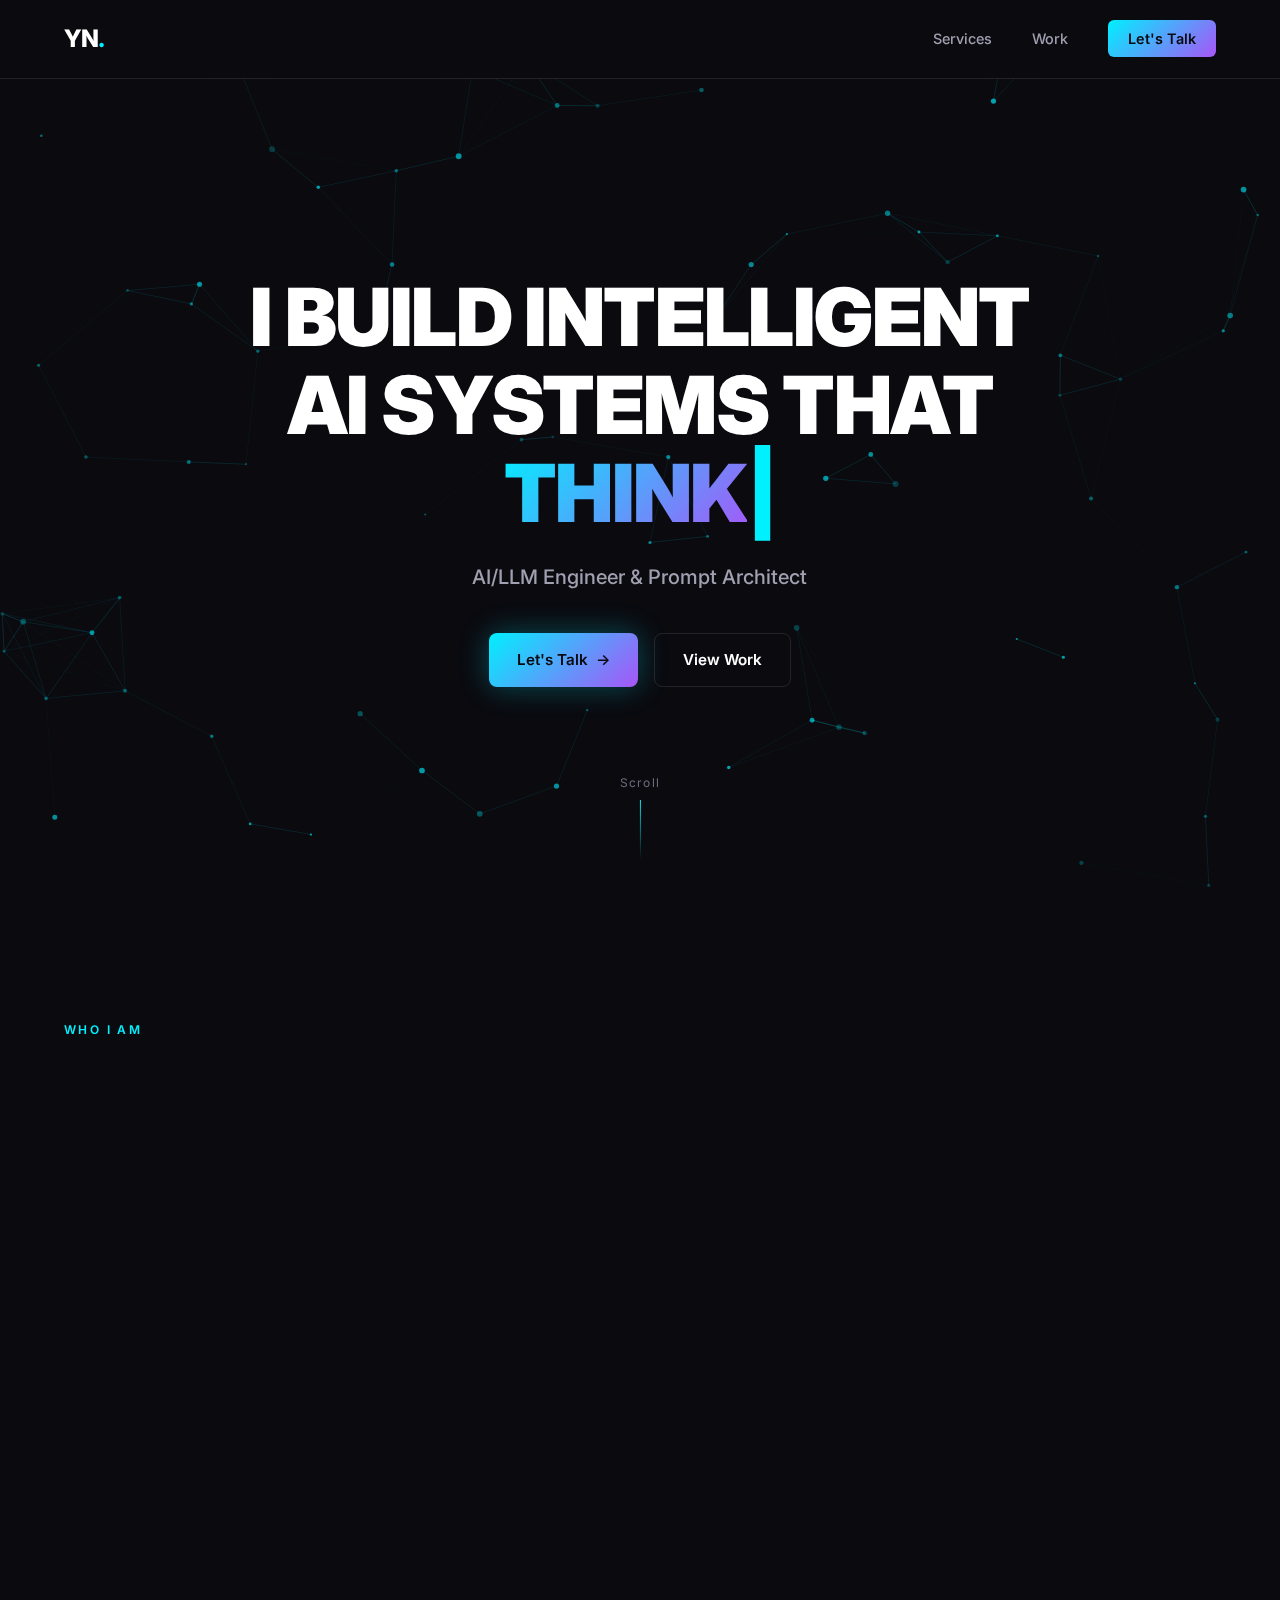
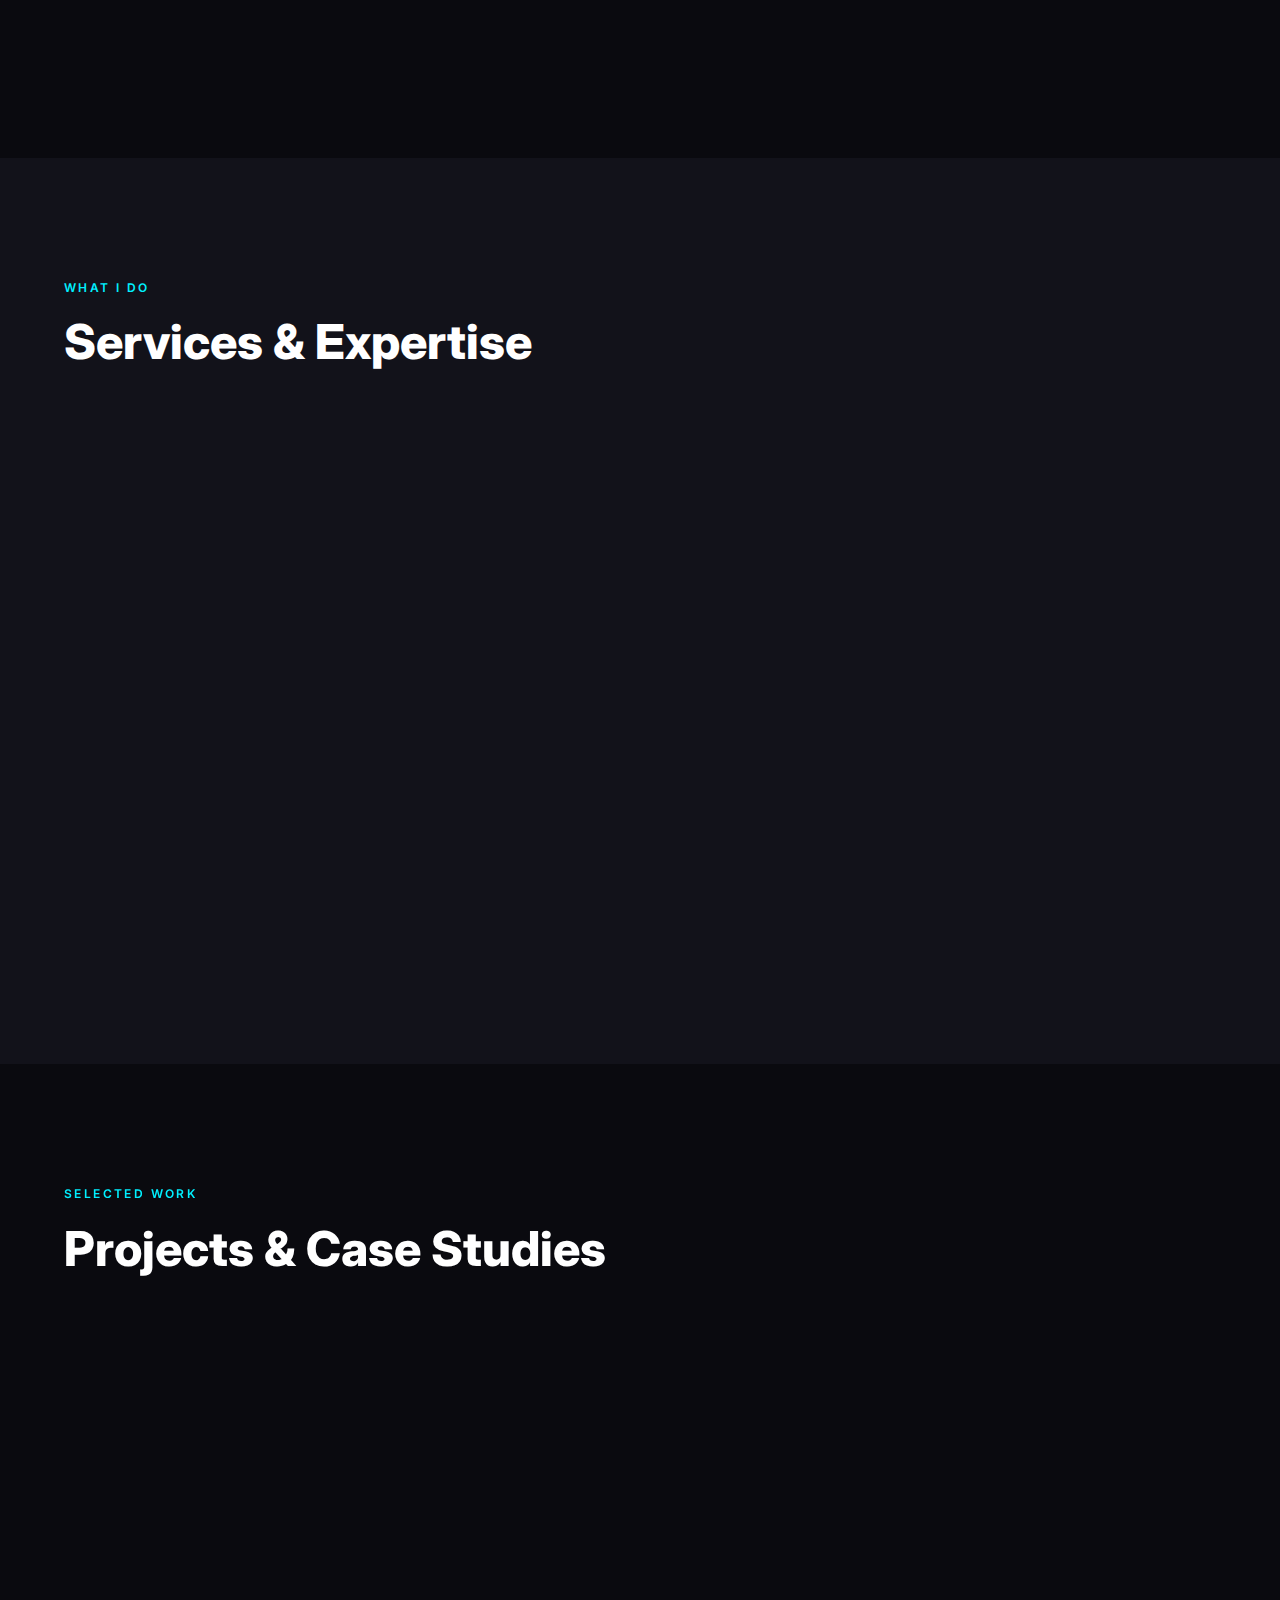
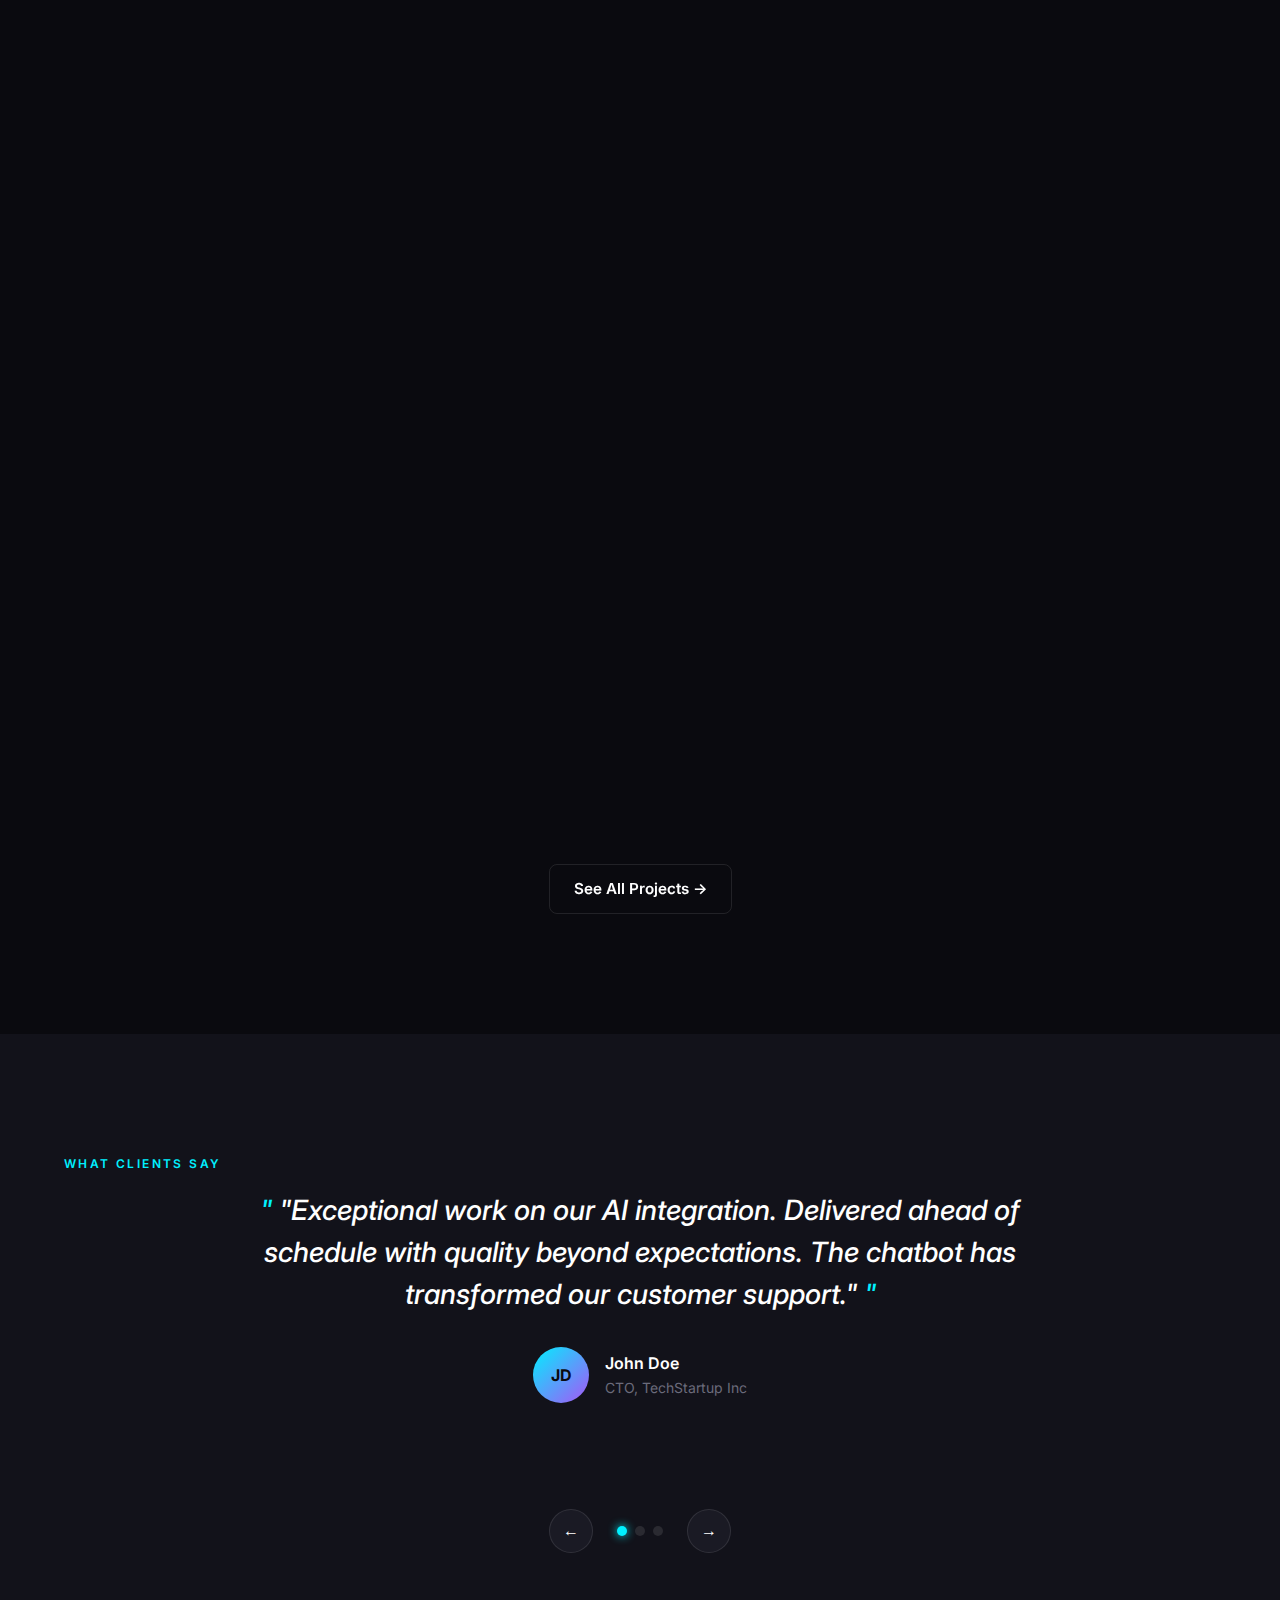
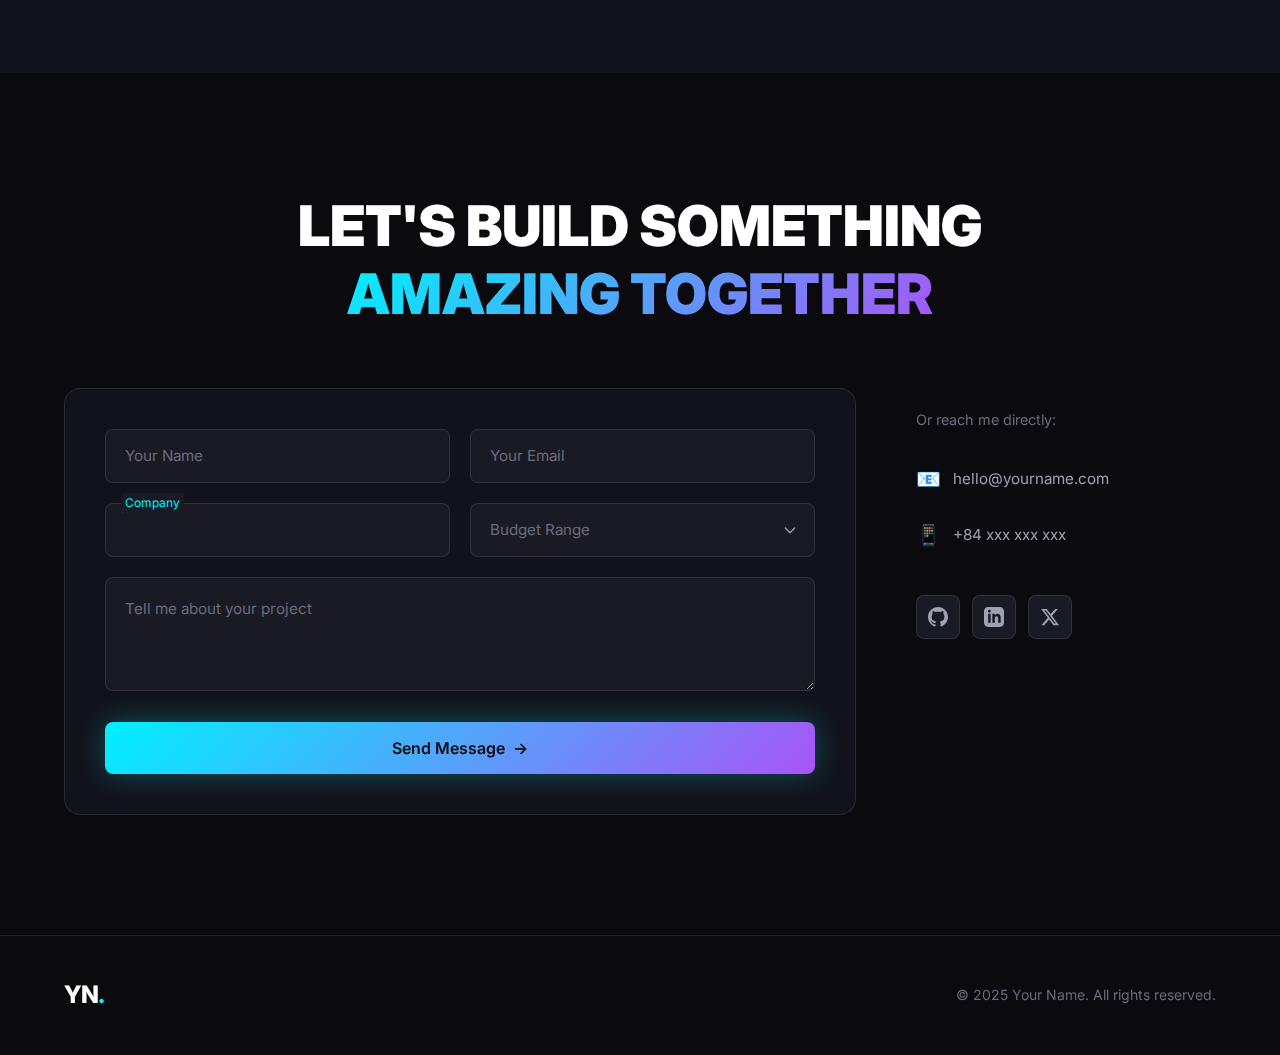
<file: docs/landing-page/index.html>
<!DOCTYPE html>
<html lang="en">
<head>
    <meta charset="UTF-8">
    <meta name="viewport" content="width=device-width, initial-scale=1.0">
    <title>Your Name | AI/LLM Engineer & Prompt Architect</title>
    <link rel="stylesheet" href="styles.css">
    <link rel="preconnect" href="https://fonts.googleapis.com">
    <link rel="preconnect" href="https://fonts.gstatic.com" crossorigin>
    <link href="https://fonts.googleapis.com/css2?family=Inter:wght@400;500;600;700;800;900&display=swap" rel="stylesheet">
</head>
<body>
    <!-- Particle Background -->
    <canvas id="particles"></canvas>

    <!-- Navigation -->
    <nav class="navbar">
        <div class="nav-container">
            <a href="#" class="logo">YN<span class="logo-dot">.</span></a>
            <ul class="nav-links">
                <li><a href="#services">Services</a></li>
                <li><a href="#work">Work</a></li>
                <li><a href="#contact" class="nav-cta">Let's Talk</a></li>
            </ul>
            <button class="mobile-menu-btn" aria-label="Menu">
                <span></span>
                <span></span>
                <span></span>
            </button>
        </div>
    </nav>

    <!-- Hero Section -->
    <section class="hero" id="hero">
        <div class="hero-content">
            <h1 class="hero-title">
                I BUILD INTELLIGENT<br>
                AI SYSTEMS THAT<br>
                <span class="typing-text"></span><span class="cursor">|</span>
            </h1>
            <p class="hero-subtitle">AI/LLM Engineer & Prompt Architect</p>
            <div class="hero-ctas">
                <a href="#contact" class="btn btn-primary">Let's Talk <span class="arrow">→</span></a>
                <a href="#work" class="btn btn-secondary">View Work</a>
            </div>
        </div>
        <div class="hero-scroll">
            <span>Scroll</span>
            <div class="scroll-line"></div>
        </div>
    </section>

    <!-- About Section -->
    <section class="about" id="about">
        <div class="container">
            <div class="section-label">WHO I AM</div>
            <div class="about-grid">
                <div class="about-image">
                    <div class="image-placeholder">
                        <span>YOUR PHOTO</span>
                    </div>
                    <div class="image-glow"></div>
                </div>
                <div class="about-content">
                    <h2 class="about-title">I help businesses turn ideas into <span class="gradient-text">real AI products</span></h2>
                    <p class="about-text">
                        With deep expertise in LLMs, prompt engineering, and AI system architecture,
                        I partner with startups and enterprises to build intelligent solutions that
                        actually work in production.
                    </p>
                    <p class="about-text">
                        From concept to deployment, I handle the entire AI development lifecycle—so
                        you can focus on your business while I handle the complexity.
                    </p>
                </div>
            </div>
            <div class="stats-grid">
                <div class="stat-item">
                    <span class="stat-number" data-target="50">0</span>
                    <span class="stat-suffix">+</span>
                    <span class="stat-label">Projects Delivered</span>
                </div>
                <div class="stat-item">
                    <span class="stat-number" data-target="3">0</span>
                    <span class="stat-suffix">+</span>
                    <span class="stat-label">Years Experience</span>
                </div>
                <div class="stat-item">
                    <span class="stat-number" data-target="10">0</span>
                    <span class="stat-suffix">+</span>
                    <span class="stat-label">Happy Clients</span>
                </div>
            </div>
        </div>
    </section>

    <!-- Services Section -->
    <section class="services" id="services">
        <div class="container">
            <div class="section-label">WHAT I DO</div>
            <h2 class="section-title">Services & Expertise</h2>
            <div class="services-grid">
                <div class="service-card">
                    <div class="service-icon">
                        <svg viewBox="0 0 24 24" fill="none" stroke="currentColor" stroke-width="2">
                            <path d="M12 2a4 4 0 0 1 4 4c0 1.95-1.4 3.58-3.25 3.93L12 22l-.75-12.07A4.001 4.001 0 0 1 12 2z"/>
                            <circle cx="12" cy="6" r="1"/>
                        </svg>
                    </div>
                    <h3 class="service-title">LLM Integration</h3>
                    <p class="service-desc">Seamlessly integrate GPT-4, Claude, and other LLMs into your products with robust APIs and optimized performance.</p>
                </div>
                <div class="service-card">
                    <div class="service-icon">
                        <svg viewBox="0 0 24 24" fill="none" stroke="currentColor" stroke-width="2">
                            <path d="M13 2L3 14h9l-1 8 10-12h-9l1-8z"/>
                        </svg>
                    </div>
                    <h3 class="service-title">AI Agents</h3>
                    <p class="service-desc">Build autonomous agents that handle complex workflows, make decisions, and execute multi-step tasks.</p>
                </div>
                <div class="service-card">
                    <div class="service-icon">
                        <svg viewBox="0 0 24 24" fill="none" stroke="currentColor" stroke-width="2">
                            <path d="M14.7 6.3a1 1 0 0 0 0 1.4l1.6 1.6a1 1 0 0 0 1.4 0l3.77-3.77a6 6 0 0 1-7.94 7.94l-6.91 6.91a2.12 2.12 0 0 1-3-3l6.91-6.91a6 6 0 0 1 7.94-7.94l-3.76 3.76z"/>
                        </svg>
                    </div>
                    <h3 class="service-title">Prompt Engineering</h3>
                    <p class="service-desc">Design and optimize production-grade prompts that deliver consistent, high-quality outputs at scale.</p>
                </div>
                <div class="service-card">
                    <div class="service-icon">
                        <svg viewBox="0 0 24 24" fill="none" stroke="currentColor" stroke-width="2">
                            <path d="M21 16V8a2 2 0 0 0-1-1.73l-7-4a2 2 0 0 0-2 0l-7 4A2 2 0 0 0 3 8v8a2 2 0 0 0 1 1.73l7 4a2 2 0 0 0 2 0l7-4A2 2 0 0 0 21 16z"/>
                            <polyline points="3.27 6.96 12 12.01 20.73 6.96"/>
                            <line x1="12" y1="22.08" x2="12" y2="12"/>
                        </svg>
                    </div>
                    <h3 class="service-title">RAG Systems</h3>
                    <p class="service-desc">Build retrieval-augmented generation systems that ground AI responses in your proprietary data.</p>
                </div>
                <div class="service-card">
                    <div class="service-icon">
                        <svg viewBox="0 0 24 24" fill="none" stroke="currentColor" stroke-width="2">
                            <circle cx="12" cy="12" r="3"/>
                            <path d="M19.4 15a1.65 1.65 0 0 0 .33 1.82l.06.06a2 2 0 0 1 0 2.83 2 2 0 0 1-2.83 0l-.06-.06a1.65 1.65 0 0 0-1.82-.33 1.65 1.65 0 0 0-1 1.51V21a2 2 0 0 1-2 2 2 2 0 0 1-2-2v-.09A1.65 1.65 0 0 0 9 19.4a1.65 1.65 0 0 0-1.82.33l-.06.06a2 2 0 0 1-2.83 0 2 2 0 0 1 0-2.83l.06-.06a1.65 1.65 0 0 0 .33-1.82 1.65 1.65 0 0 0-1.51-1H3a2 2 0 0 1-2-2 2 2 0 0 1 2-2h.09A1.65 1.65 0 0 0 4.6 9a1.65 1.65 0 0 0-.33-1.82l-.06-.06a2 2 0 0 1 0-2.83 2 2 0 0 1 2.83 0l.06.06a1.65 1.65 0 0 0 1.82.33H9a1.65 1.65 0 0 0 1-1.51V3a2 2 0 0 1 2-2 2 2 0 0 1 2 2v.09a1.65 1.65 0 0 0 1 1.51 1.65 1.65 0 0 0 1.82-.33l.06-.06a2 2 0 0 1 2.83 0 2 2 0 0 1 0 2.83l-.06.06a1.65 1.65 0 0 0-.33 1.82V9a1.65 1.65 0 0 0 1.51 1H21a2 2 0 0 1 2 2 2 2 0 0 1-2 2h-.09a1.65 1.65 0 0 0-1.51 1z"/>
                        </svg>
                    </div>
                    <h3 class="service-title">Fine-tuning</h3>
                    <p class="service-desc">Custom model fine-tuning to achieve domain-specific performance that generic models can't match.</p>
                </div>
                <div class="service-card">
                    <div class="service-icon">
                        <svg viewBox="0 0 24 24" fill="none" stroke="currentColor" stroke-width="2">
                            <path d="M2 3h6a4 4 0 0 1 4 4v14a3 3 0 0 0-3-3H2z"/>
                            <path d="M22 3h-6a4 4 0 0 0-4 4v14a3 3 0 0 1 3-3h7z"/>
                        </svg>
                    </div>
                    <h3 class="service-title">AI Consulting</h3>
                    <p class="service-desc">Strategic guidance on AI adoption, architecture decisions, and building your internal AI capabilities.</p>
                </div>
            </div>
        </div>
    </section>

    <!-- Portfolio Section -->
    <section class="portfolio" id="work">
        <div class="container">
            <div class="section-label">SELECTED WORK</div>
            <h2 class="section-title">Projects & Case Studies</h2>
            <div class="portfolio-grid">
                <div class="portfolio-card">
                    <div class="portfolio-image">
                        <div class="portfolio-placeholder">Project 1</div>
                        <div class="portfolio-overlay">
                            <span class="view-project">View Case Study →</span>
                        </div>
                    </div>
                    <div class="portfolio-info">
                        <h3 class="portfolio-title">AI Chatbot for E-commerce</h3>
                        <p class="portfolio-desc">Intelligent customer support agent handling 10K+ queries/day with 95% resolution rate.</p>
                        <div class="portfolio-tags">
                            <span>GPT-4</span>
                            <span>Python</span>
                            <span>FastAPI</span>
                        </div>
                    </div>
                </div>
                <div class="portfolio-card">
                    <div class="portfolio-image">
                        <div class="portfolio-placeholder">Project 2</div>
                        <div class="portfolio-overlay">
                            <span class="view-project">View Case Study →</span>
                        </div>
                    </div>
                    <div class="portfolio-info">
                        <h3 class="portfolio-title">Document RAG System</h3>
                        <p class="portfolio-desc">Enterprise knowledge base with semantic search across 100K+ documents.</p>
                        <div class="portfolio-tags">
                            <span>LangChain</span>
                            <span>Pinecone</span>
                            <span>AWS</span>
                        </div>
                    </div>
                </div>
                <div class="portfolio-card">
                    <div class="portfolio-image">
                        <div class="portfolio-placeholder">Project 3</div>
                        <div class="portfolio-overlay">
                            <span class="view-project">View Case Study →</span>
                        </div>
                    </div>
                    <div class="portfolio-info">
                        <h3 class="portfolio-title">Multi-Agent Workflow</h3>
                        <p class="portfolio-desc">Autonomous research assistant that gathers, analyzes, and summarizes market data.</p>
                        <div class="portfolio-tags">
                            <span>Claude</span>
                            <span>AutoGen</span>
                            <span>Python</span>
                        </div>
                    </div>
                </div>
                <div class="portfolio-card">
                    <div class="portfolio-image">
                        <div class="portfolio-placeholder">Project 4</div>
                        <div class="portfolio-overlay">
                            <span class="view-project">View Case Study →</span>
                        </div>
                    </div>
                    <div class="portfolio-info">
                        <h3 class="portfolio-title">Custom LLM Fine-tuning</h3>
                        <p class="portfolio-desc">Domain-specific model achieving 40% improvement over base GPT-4 for legal document analysis.</p>
                        <div class="portfolio-tags">
                            <span>Fine-tuning</span>
                            <span>OpenAI</span>
                            <span>Legal AI</span>
                        </div>
                    </div>
                </div>
            </div>
            <div class="portfolio-cta">
                <a href="#" class="btn btn-outline">See All Projects →</a>
            </div>
        </div>
    </section>

    <!-- Testimonials Section -->
    <section class="testimonials" id="testimonials">
        <div class="container">
            <div class="section-label">WHAT CLIENTS SAY</div>
            <div class="testimonial-slider">
                <div class="testimonial-track">
                    <div class="testimonial-slide active">
                        <blockquote class="testimonial-quote">
                            "Exceptional work on our AI integration. Delivered ahead of schedule with quality beyond expectations. The chatbot has transformed our customer support."
                        </blockquote>
                        <div class="testimonial-author">
                            <div class="author-avatar">JD</div>
                            <div class="author-info">
                                <span class="author-name">John Doe</span>
                                <span class="author-title">CTO, TechStartup Inc</span>
                            </div>
                        </div>
                    </div>
                    <div class="testimonial-slide">
                        <blockquote class="testimonial-quote">
                            "Deep expertise in prompt engineering that dramatically improved our AI outputs. ROI was visible within the first month."
                        </blockquote>
                        <div class="testimonial-author">
                            <div class="author-avatar">SK</div>
                            <div class="author-info">
                                <span class="author-name">Sarah Kim</span>
                                <span class="author-title">Product Lead, AI Ventures</span>
                            </div>
                        </div>
                    </div>
                    <div class="testimonial-slide">
                        <blockquote class="testimonial-quote">
                            "Turned our vague AI ideas into a production-ready system. Professional, communicative, and technically excellent."
                        </blockquote>
                        <div class="testimonial-author">
                            <div class="author-avatar">MR</div>
                            <div class="author-info">
                                <span class="author-name">Mike Roberts</span>
                                <span class="author-title">Founder, DataFlow</span>
                            </div>
                        </div>
                    </div>
                </div>
                <div class="testimonial-nav">
                    <button class="nav-arrow prev" aria-label="Previous">←</button>
                    <div class="testimonial-dots">
                        <button class="dot active" data-index="0" aria-label="Slide 1"></button>
                        <button class="dot" data-index="1" aria-label="Slide 2"></button>
                        <button class="dot" data-index="2" aria-label="Slide 3"></button>
                    </div>
                    <button class="nav-arrow next" aria-label="Next">→</button>
                </div>
            </div>
        </div>
    </section>

    <!-- Contact Section -->
    <section class="contact" id="contact">
        <div class="container">
            <div class="contact-header">
                <h2 class="contact-title">
                    LET'S BUILD SOMETHING<br>
                    <span class="gradient-text">AMAZING TOGETHER</span>
                </h2>
            </div>
            <div class="contact-grid">
                <form class="contact-form" id="contactForm">
                    <div class="form-row">
                        <div class="form-group">
                            <input type="text" id="name" name="name" required>
                            <label for="name">Your Name</label>
                        </div>
                        <div class="form-group">
                            <input type="email" id="email" name="email" required>
                            <label for="email">Your Email</label>
                        </div>
                    </div>
                    <div class="form-row">
                        <div class="form-group">
                            <input type="text" id="company" name="company">
                            <label for="company">Company</label>
                        </div>
                        <div class="form-group">
                            <select id="budget" name="budget" required>
                                <option value="" disabled selected></option>
                                <option value="<5k">Less than $5,000</option>
                                <option value="5k-10k">$5,000 - $10,000</option>
                                <option value="10k-25k">$10,000 - $25,000</option>
                                <option value=">25k">$25,000+</option>
                            </select>
                            <label for="budget">Budget Range</label>
                        </div>
                    </div>
                    <div class="form-group full-width">
                        <textarea id="message" name="message" rows="4" required></textarea>
                        <label for="message">Tell me about your project</label>
                    </div>
                    <button type="submit" class="btn btn-primary btn-submit">
                        <span>Send Message</span>
                        <span class="arrow">→</span>
                    </button>
                </form>
                <div class="contact-info">
                    <p class="contact-direct">Or reach me directly:</p>
                    <a href="mailto:hello@yourname.com" class="contact-link">
                        <span class="contact-icon">📧</span>
                        hello@yourname.com
                    </a>
                    <a href="tel:+84xxxxxxxxx" class="contact-link">
                        <span class="contact-icon">📱</span>
                        +84 xxx xxx xxx
                    </a>
                    <div class="social-links">
                        <a href="#" class="social-link" aria-label="GitHub">
                            <svg viewBox="0 0 24 24" fill="currentColor"><path d="M12 0c-6.626 0-12 5.373-12 12 0 5.302 3.438 9.8 8.207 11.387.599.111.793-.261.793-.577v-2.234c-3.338.726-4.033-1.416-4.033-1.416-.546-1.387-1.333-1.756-1.333-1.756-1.089-.745.083-.729.083-.729 1.205.084 1.839 1.237 1.839 1.237 1.07 1.834 2.807 1.304 3.492.997.107-.775.418-1.305.762-1.604-2.665-.305-5.467-1.334-5.467-5.931 0-1.311.469-2.381 1.236-3.221-.124-.303-.535-1.524.117-3.176 0 0 1.008-.322 3.301 1.23.957-.266 1.983-.399 3.003-.404 1.02.005 2.047.138 3.006.404 2.291-1.552 3.297-1.23 3.297-1.23.653 1.653.242 2.874.118 3.176.77.84 1.235 1.911 1.235 3.221 0 4.609-2.807 5.624-5.479 5.921.43.372.823 1.102.823 2.222v3.293c0 .319.192.694.801.576 4.765-1.589 8.199-6.086 8.199-11.386 0-6.627-5.373-12-12-12z"/></svg>
                        </a>
                        <a href="#" class="social-link" aria-label="LinkedIn">
                            <svg viewBox="0 0 24 24" fill="currentColor"><path d="M19 0h-14c-2.761 0-5 2.239-5 5v14c0 2.761 2.239 5 5 5h14c2.762 0 5-2.239 5-5v-14c0-2.761-2.238-5-5-5zm-11 19h-3v-11h3v11zm-1.5-12.268c-.966 0-1.75-.79-1.75-1.764s.784-1.764 1.75-1.764 1.75.79 1.75 1.764-.783 1.764-1.75 1.764zm13.5 12.268h-3v-5.604c0-3.368-4-3.113-4 0v5.604h-3v-11h3v1.765c1.396-2.586 7-2.777 7 2.476v6.759z"/></svg>
                        </a>
                        <a href="#" class="social-link" aria-label="Twitter">
                            <svg viewBox="0 0 24 24" fill="currentColor"><path d="M18.244 2.25h3.308l-7.227 8.26 8.502 11.24H16.17l-5.214-6.817L4.99 21.75H1.68l7.73-8.835L1.254 2.25H8.08l4.713 6.231zm-1.161 17.52h1.833L7.084 4.126H5.117z"/></svg>
                        </a>
                    </div>
                </div>
            </div>
        </div>
    </section>

    <!-- Footer -->
    <footer class="footer">
        <div class="container">
            <div class="footer-content">
                <a href="#" class="logo">YN<span class="logo-dot">.</span></a>
                <p class="copyright">© 2025 Your Name. All rights reserved.</p>
            </div>
        </div>
    </footer>

    <script src="script.js"></script>
</body>
</html>
</file>
<file: docs/landing-page/styles.css>
/* ===== CSS Variables ===== */
:root {
    --bg-primary: #0a0a0f;
    --bg-secondary: #12121a;
    --bg-card: #1a1a24;
    --text-primary: #ffffff;
    --text-secondary: #a0a0b0;
    --text-muted: #6b6b7b;
    --accent-cyan: #00f0ff;
    --accent-purple: #a855f7;
    --accent-pink: #ec4899;
    --gradient-primary: linear-gradient(135deg, var(--accent-cyan), var(--accent-purple));
    --gradient-glow: linear-gradient(135deg, rgba(0, 240, 255, 0.4), rgba(168, 85, 247, 0.4));
    --border-color: rgba(255, 255, 255, 0.1);
    --font-main: 'Inter', -apple-system, BlinkMacSystemFont, sans-serif;
    --transition-fast: 0.2s ease;
    --transition-medium: 0.3s ease;
    --transition-slow: 0.5s ease;
}

/* ===== Reset & Base ===== */
*, *::before, *::after {
    margin: 0;
    padding: 0;
    box-sizing: border-box;
}

html {
    scroll-behavior: smooth;
    font-size: 16px;
}

body {
    font-family: var(--font-main);
    background-color: var(--bg-primary);
    color: var(--text-primary);
    line-height: 1.6;
    overflow-x: hidden;
}

a {
    text-decoration: none;
    color: inherit;
    transition: color var(--transition-fast);
}

ul {
    list-style: none;
}

img {
    max-width: 100%;
    height: auto;
}

/* ===== Utility Classes ===== */
.container {
    max-width: 1200px;
    margin: 0 auto;
    padding: 0 24px;
}

.gradient-text {
    background: var(--gradient-primary);
    -webkit-background-clip: text;
    -webkit-text-fill-color: transparent;
    background-clip: text;
}

.section-label {
    font-size: 0.75rem;
    font-weight: 600;
    letter-spacing: 0.2em;
    color: var(--accent-cyan);
    margin-bottom: 16px;
    text-transform: uppercase;
}

.section-title {
    font-size: clamp(2rem, 5vw, 3rem);
    font-weight: 800;
    margin-bottom: 48px;
    line-height: 1.2;
}

/* ===== Buttons ===== */
.btn {
    display: inline-flex;
    align-items: center;
    gap: 8px;
    padding: 14px 28px;
    font-size: 0.95rem;
    font-weight: 600;
    border-radius: 8px;
    cursor: pointer;
    transition: all var(--transition-medium);
    border: none;
    font-family: inherit;
}

.btn-primary {
    background: var(--gradient-primary);
    color: var(--bg-primary);
    box-shadow: 0 0 30px rgba(0, 240, 255, 0.3);
}

.btn-primary:hover {
    box-shadow: 0 0 50px rgba(0, 240, 255, 0.5);
    transform: translateY(-2px);
}

.btn-secondary {
    background: transparent;
    color: var(--text-primary);
    border: 1px solid var(--border-color);
}

.btn-secondary:hover {
    border-color: var(--accent-cyan);
    color: var(--accent-cyan);
}

.btn-outline {
    background: transparent;
    color: var(--text-primary);
    border: 1px solid var(--border-color);
    padding: 12px 24px;
}

.btn-outline:hover {
    border-color: var(--accent-cyan);
    color: var(--accent-cyan);
    box-shadow: 0 0 20px rgba(0, 240, 255, 0.2);
}

.btn .arrow {
    transition: transform var(--transition-fast);
}

.btn:hover .arrow {
    transform: translateX(4px);
}

/* ===== Particle Background ===== */
#particles {
    position: fixed;
    top: 0;
    left: 0;
    width: 100%;
    height: 100%;
    pointer-events: none;
    z-index: 0;
}

/* ===== Navigation ===== */
.navbar {
    position: fixed;
    top: 0;
    left: 0;
    right: 0;
    z-index: 1000;
    padding: 20px 0;
    background: rgba(10, 10, 15, 0.8);
    backdrop-filter: blur(20px);
    border-bottom: 1px solid var(--border-color);
}

.nav-container {
    max-width: 1200px;
    margin: 0 auto;
    padding: 0 24px;
    display: flex;
    justify-content: space-between;
    align-items: center;
}

.logo {
    font-size: 1.5rem;
    font-weight: 800;
    letter-spacing: -0.02em;
}

.logo-dot {
    color: var(--accent-cyan);
}

.nav-links {
    display: flex;
    align-items: center;
    gap: 40px;
}

.nav-links a {
    font-size: 0.9rem;
    font-weight: 500;
    color: var(--text-secondary);
    transition: color var(--transition-fast);
}

.nav-links a:hover {
    color: var(--text-primary);
}

.nav-cta {
    padding: 10px 20px;
    background: var(--gradient-primary);
    color: var(--bg-primary) !important;
    border-radius: 6px;
    font-weight: 600 !important;
}

.nav-cta:hover {
    box-shadow: 0 0 30px rgba(0, 240, 255, 0.4);
}

.mobile-menu-btn {
    display: none;
    flex-direction: column;
    gap: 5px;
    background: none;
    border: none;
    cursor: pointer;
    padding: 5px;
}

.mobile-menu-btn span {
    width: 24px;
    height: 2px;
    background: var(--text-primary);
    transition: all var(--transition-fast);
}

/* ===== Hero Section ===== */
.hero {
    min-height: 100vh;
    display: flex;
    flex-direction: column;
    justify-content: center;
    align-items: center;
    text-align: center;
    padding: 120px 24px 60px;
    position: relative;
}

.hero-content {
    position: relative;
    z-index: 1;
}

.hero-title {
    font-size: clamp(2.5rem, 8vw, 5rem);
    font-weight: 900;
    line-height: 1.1;
    letter-spacing: -0.02em;
    margin-bottom: 24px;
}

.typing-text {
    background: var(--gradient-primary);
    -webkit-background-clip: text;
    -webkit-text-fill-color: transparent;
    background-clip: text;
}

.cursor {
    color: var(--accent-cyan);
    animation: blink 1s infinite;
}

@keyframes blink {
    0%, 50% { opacity: 1; }
    51%, 100% { opacity: 0; }
}

.hero-subtitle {
    font-size: 1.25rem;
    color: var(--text-secondary);
    margin-bottom: 40px;
    font-weight: 500;
}

.hero-ctas {
    display: flex;
    gap: 16px;
    justify-content: center;
    flex-wrap: wrap;
}

.hero-scroll {
    position: absolute;
    bottom: 40px;
    left: 50%;
    transform: translateX(-50%);
    display: flex;
    flex-direction: column;
    align-items: center;
    gap: 8px;
    color: var(--text-muted);
    font-size: 0.75rem;
    letter-spacing: 0.1em;
}

.scroll-line {
    width: 1px;
    height: 60px;
    background: linear-gradient(to bottom, var(--accent-cyan), transparent);
    animation: scrollPulse 2s infinite;
}

@keyframes scrollPulse {
    0%, 100% { opacity: 0.3; height: 60px; }
    50% { opacity: 1; height: 80px; }
}

/* ===== About Section ===== */
.about {
    padding: 120px 0;
    position: relative;
    z-index: 1;
}

.about-grid {
    display: grid;
    grid-template-columns: 300px 1fr;
    gap: 60px;
    align-items: center;
    margin-bottom: 80px;
}

.about-image {
    position: relative;
}

.image-placeholder {
    width: 100%;
    aspect-ratio: 1;
    background: var(--bg-card);
    border-radius: 16px;
    display: flex;
    align-items: center;
    justify-content: center;
    font-size: 0.875rem;
    color: var(--text-muted);
    border: 1px solid var(--border-color);
}

.image-glow {
    position: absolute;
    inset: -20px;
    background: var(--gradient-glow);
    filter: blur(60px);
    opacity: 0.5;
    z-index: -1;
    border-radius: 50%;
}

.about-title {
    font-size: clamp(1.75rem, 4vw, 2.5rem);
    font-weight: 700;
    line-height: 1.3;
    margin-bottom: 24px;
}

.about-text {
    color: var(--text-secondary);
    font-size: 1.1rem;
    margin-bottom: 16px;
}

.stats-grid {
    display: grid;
    grid-template-columns: repeat(3, 1fr);
    gap: 40px;
    padding: 40px;
    background: var(--bg-secondary);
    border-radius: 16px;
    border: 1px solid var(--border-color);
}

.stat-item {
    text-align: center;
}

.stat-number {
    font-size: clamp(2.5rem, 5vw, 3.5rem);
    font-weight: 800;
    background: var(--gradient-primary);
    -webkit-background-clip: text;
    -webkit-text-fill-color: transparent;
    background-clip: text;
}

.stat-suffix {
    font-size: clamp(1.5rem, 3vw, 2rem);
    font-weight: 700;
    color: var(--accent-cyan);
}

.stat-label {
    display: block;
    margin-top: 8px;
    color: var(--text-secondary);
    font-size: 0.9rem;
}

/* ===== Services Section ===== */
.services {
    padding: 120px 0;
    background: var(--bg-secondary);
    position: relative;
    z-index: 1;
}

.services-grid {
    display: grid;
    grid-template-columns: repeat(3, 1fr);
    gap: 24px;
}

.service-card {
    padding: 32px;
    background: var(--bg-card);
    border-radius: 16px;
    border: 1px solid var(--border-color);
    transition: all var(--transition-medium);
    cursor: default;
}

.service-card:hover {
    transform: translateY(-8px);
    border-color: var(--accent-cyan);
    box-shadow: 0 20px 60px rgba(0, 240, 255, 0.15);
}

.service-icon {
    width: 48px;
    height: 48px;
    margin-bottom: 20px;
    color: var(--accent-cyan);
    transition: transform var(--transition-medium);
}

.service-card:hover .service-icon {
    transform: scale(1.1);
}

.service-icon svg {
    width: 100%;
    height: 100%;
}

.service-title {
    font-size: 1.25rem;
    font-weight: 700;
    margin-bottom: 12px;
}

.service-desc {
    color: var(--text-secondary);
    font-size: 0.95rem;
    line-height: 1.6;
}

/* ===== Portfolio Section ===== */
.portfolio {
    padding: 120px 0;
    position: relative;
    z-index: 1;
}

.portfolio-grid {
    display: grid;
    grid-template-columns: repeat(2, 1fr);
    gap: 32px;
    margin-bottom: 48px;
}

.portfolio-card {
    background: var(--bg-card);
    border-radius: 16px;
    overflow: hidden;
    border: 1px solid var(--border-color);
    transition: all var(--transition-medium);
}

.portfolio-card:hover {
    transform: translateY(-8px);
    box-shadow: 0 20px 60px rgba(0, 0, 0, 0.4);
}

.portfolio-image {
    position: relative;
    aspect-ratio: 16/10;
    overflow: hidden;
}

.portfolio-placeholder {
    width: 100%;
    height: 100%;
    background: linear-gradient(135deg, var(--bg-secondary), var(--bg-card));
    display: flex;
    align-items: center;
    justify-content: center;
    color: var(--text-muted);
    font-size: 0.875rem;
}

.portfolio-overlay {
    position: absolute;
    inset: 0;
    background: rgba(0, 240, 255, 0.1);
    backdrop-filter: blur(4px);
    display: flex;
    align-items: center;
    justify-content: center;
    opacity: 0;
    transition: opacity var(--transition-medium);
}

.portfolio-card:hover .portfolio-overlay {
    opacity: 1;
}

.view-project {
    padding: 12px 24px;
    background: var(--gradient-primary);
    color: var(--bg-primary);
    border-radius: 6px;
    font-weight: 600;
    font-size: 0.9rem;
}

.portfolio-info {
    padding: 24px;
}

.portfolio-title {
    font-size: 1.25rem;
    font-weight: 700;
    margin-bottom: 8px;
}

.portfolio-desc {
    color: var(--text-secondary);
    font-size: 0.9rem;
    margin-bottom: 16px;
}

.portfolio-tags {
    display: flex;
    flex-wrap: wrap;
    gap: 8px;
}

.portfolio-tags span {
    padding: 4px 12px;
    background: rgba(0, 240, 255, 0.1);
    color: var(--accent-cyan);
    border-radius: 4px;
    font-size: 0.8rem;
    font-weight: 500;
}

.portfolio-cta {
    text-align: center;
}

/* ===== Testimonials Section ===== */
.testimonials {
    padding: 120px 0;
    background: var(--bg-secondary);
    position: relative;
    z-index: 1;
}

.testimonial-slider {
    max-width: 800px;
    margin: 0 auto;
    text-align: center;
}

.testimonial-track {
    position: relative;
    min-height: 280px;
}

.testimonial-slide {
    position: absolute;
    width: 100%;
    opacity: 0;
    transform: translateX(50px);
    transition: all var(--transition-slow);
    pointer-events: none;
}

.testimonial-slide.active {
    opacity: 1;
    transform: translateX(0);
    pointer-events: auto;
}

.testimonial-quote {
    font-size: clamp(1.25rem, 3vw, 1.75rem);
    font-weight: 500;
    line-height: 1.5;
    font-style: italic;
    color: var(--text-primary);
    margin-bottom: 32px;
}

.testimonial-quote::before {
    content: '"';
    color: var(--accent-cyan);
}

.testimonial-quote::after {
    content: '"';
    color: var(--accent-cyan);
}

.testimonial-author {
    display: flex;
    align-items: center;
    justify-content: center;
    gap: 16px;
}

.author-avatar {
    width: 56px;
    height: 56px;
    background: var(--gradient-primary);
    border-radius: 50%;
    display: flex;
    align-items: center;
    justify-content: center;
    font-weight: 700;
    color: var(--bg-primary);
}

.author-info {
    text-align: left;
}

.author-name {
    display: block;
    font-weight: 600;
    font-size: 1rem;
}

.author-title {
    display: block;
    color: var(--text-muted);
    font-size: 0.875rem;
}

.testimonial-nav {
    display: flex;
    align-items: center;
    justify-content: center;
    gap: 24px;
    margin-top: 40px;
}

.nav-arrow {
    width: 44px;
    height: 44px;
    background: var(--bg-card);
    border: 1px solid var(--border-color);
    border-radius: 50%;
    color: var(--text-primary);
    cursor: pointer;
    transition: all var(--transition-fast);
    font-size: 1rem;
}

.nav-arrow:hover {
    border-color: var(--accent-cyan);
    color: var(--accent-cyan);
}

.testimonial-dots {
    display: flex;
    gap: 8px;
}

.dot {
    width: 10px;
    height: 10px;
    background: var(--border-color);
    border: none;
    border-radius: 50%;
    cursor: pointer;
    transition: all var(--transition-fast);
}

.dot.active,
.dot:hover {
    background: var(--accent-cyan);
    box-shadow: 0 0 10px var(--accent-cyan);
}

/* ===== Contact Section ===== */
.contact {
    padding: 120px 0;
    position: relative;
    z-index: 1;
}

.contact-header {
    text-align: center;
    margin-bottom: 60px;
}

.contact-title {
    font-size: clamp(2rem, 6vw, 3.5rem);
    font-weight: 900;
    line-height: 1.2;
}

.contact-grid {
    display: grid;
    grid-template-columns: 1fr 300px;
    gap: 60px;
    align-items: start;
}

.contact-form {
    background: var(--bg-secondary);
    padding: 40px;
    border-radius: 16px;
    border: 1px solid var(--border-color);
}

.form-row {
    display: grid;
    grid-template-columns: 1fr 1fr;
    gap: 20px;
    margin-bottom: 20px;
}

.form-group {
    position: relative;
}

.form-group.full-width {
    grid-column: 1 / -1;
    margin-bottom: 24px;
}

.form-group input,
.form-group select,
.form-group textarea {
    width: 100%;
    padding: 16px;
    background: var(--bg-card);
    border: 1px solid var(--border-color);
    border-radius: 8px;
    color: var(--text-primary);
    font-family: inherit;
    font-size: 1rem;
    transition: all var(--transition-fast);
}

.form-group input:focus,
.form-group select:focus,
.form-group textarea:focus {
    outline: none;
    border-color: var(--accent-cyan);
    box-shadow: 0 0 20px rgba(0, 240, 255, 0.1);
}

.form-group label {
    position: absolute;
    left: 16px;
    top: 50%;
    transform: translateY(-50%);
    color: var(--text-muted);
    font-size: 0.95rem;
    pointer-events: none;
    transition: all var(--transition-fast);
    background: var(--bg-card);
    padding: 0 4px;
}

.form-group textarea ~ label {
    top: 20px;
    transform: none;
}

.form-group input:focus ~ label,
.form-group input:valid ~ label,
.form-group select:focus ~ label,
.form-group select:valid ~ label,
.form-group textarea:focus ~ label,
.form-group textarea:valid ~ label {
    top: 0;
    font-size: 0.75rem;
    color: var(--accent-cyan);
}

.form-group select {
    cursor: pointer;
    appearance: none;
    background-image: url("data:image/svg+xml,%3Csvg xmlns='http://www.w3.org/2000/svg' fill='none' viewBox='0 0 24 24' stroke='%23a0a0b0'%3E%3Cpath stroke-linecap='round' stroke-linejoin='round' stroke-width='2' d='M19 9l-7 7-7-7'%3E%3C/path%3E%3C/svg%3E");
    background-repeat: no-repeat;
    background-position: right 16px center;
    background-size: 16px;
}

.btn-submit {
    width: 100%;
    justify-content: center;
    padding: 16px 32px;
    font-size: 1rem;
}

.contact-info {
    padding-top: 20px;
}

.contact-direct {
    color: var(--text-muted);
    font-size: 0.9rem;
    margin-bottom: 20px;
}

.contact-link {
    display: flex;
    align-items: center;
    gap: 12px;
    padding: 12px 0;
    color: var(--text-secondary);
    font-size: 0.95rem;
    transition: color var(--transition-fast);
}

.contact-link:hover {
    color: var(--accent-cyan);
}

.contact-icon {
    font-size: 1.25rem;
}

.social-links {
    display: flex;
    gap: 12px;
    margin-top: 32px;
}

.social-link {
    width: 44px;
    height: 44px;
    background: var(--bg-card);
    border: 1px solid var(--border-color);
    border-radius: 8px;
    display: flex;
    align-items: center;
    justify-content: center;
    transition: all var(--transition-fast);
}

.social-link:hover {
    border-color: var(--accent-cyan);
    box-shadow: 0 0 20px rgba(0, 240, 255, 0.2);
}

.social-link svg {
    width: 20px;
    height: 20px;
    fill: var(--text-secondary);
    transition: fill var(--transition-fast);
}

.social-link:hover svg {
    fill: var(--accent-cyan);
}

/* ===== Footer ===== */
.footer {
    padding: 40px 0;
    border-top: 1px solid var(--border-color);
    position: relative;
    z-index: 1;
}

.footer-content {
    display: flex;
    justify-content: space-between;
    align-items: center;
}

.copyright {
    color: var(--text-muted);
    font-size: 0.875rem;
}

/* ===== Responsive Design ===== */
@media (max-width: 1024px) {
    .services-grid {
        grid-template-columns: repeat(2, 1fr);
    }

    .about-grid {
        grid-template-columns: 1fr;
        gap: 40px;
    }

    .about-image {
        max-width: 280px;
        margin: 0 auto;
    }

    .contact-grid {
        grid-template-columns: 1fr;
        gap: 40px;
    }

    .contact-info {
        order: -1;
        text-align: center;
    }

    .social-links {
        justify-content: center;
    }
}

@media (max-width: 768px) {
    .nav-links {
        display: none;
        position: absolute;
        top: 100%;
        left: 0;
        right: 0;
        flex-direction: column;
        background: var(--bg-primary);
        padding: 24px;
        gap: 20px;
        border-bottom: 1px solid var(--border-color);
    }

    .nav-links.active {
        display: flex;
    }

    .mobile-menu-btn {
        display: flex;
    }

    .services-grid {
        grid-template-columns: 1fr;
    }

    .portfolio-grid {
        grid-template-columns: 1fr;
    }

    .stats-grid {
        grid-template-columns: 1fr;
        gap: 24px;
        padding: 24px;
    }

    .form-row {
        grid-template-columns: 1fr;
    }

    .hero {
        padding: 100px 24px 40px;
    }

    .footer-content {
        flex-direction: column;
        gap: 16px;
        text-align: center;
    }
}

@media (max-width: 480px) {
    .hero-ctas {
        flex-direction: column;
        width: 100%;
    }

    .btn {
        width: 100%;
        justify-content: center;
    }

    .contact-form {
        padding: 24px;
    }
}

/* ===== Form Success State ===== */
.form-success {
    text-align: center;
    padding: 60px 40px;
}

.form-success-icon {
    width: 80px;
    height: 80px;
    background: var(--gradient-primary);
    border-radius: 50%;
    display: flex;
    align-items: center;
    justify-content: center;
    margin: 0 auto 24px;
    font-size: 2rem;
}

.form-success h3 {
    font-size: 1.5rem;
    margin-bottom: 12px;
}

.form-success p {
    color: var(--text-secondary);
}
</file>
